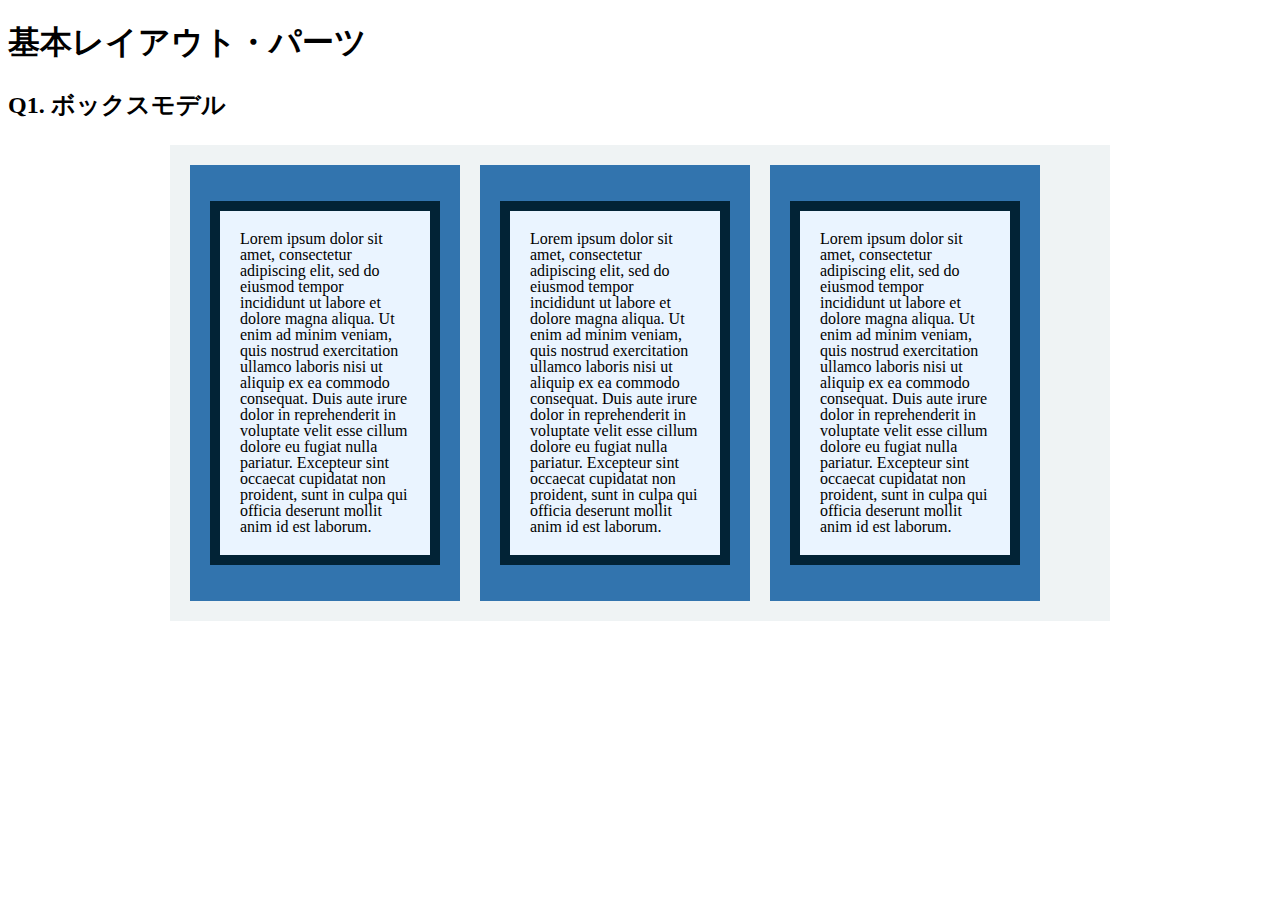
<file: layout_parts/q1/index.html>
<!DOCTYPE html>
<html>
  <head>
    <meta charset="utf-8">
    <meta http-equiv="X-UA-Compatible" content="IE=edge">
    <meta name="viewport" content="width=device-width, initial-scale=1.0, maximum-scale=1.0, user-scalable=no">
    <meta name="format-detection" content="telephone=no">
    <title>基本レイアウト・パーツ</title>
    <link rel="stylesheet" href="http://gizumo-inc.github.io/sample/front-lesson/layout_parts_new/assets/css/reset.css">
    <link rel="stylesheet" href="http://gizumo-inc.github.io/sample/front-lesson/layout_parts_new/assets/css/base.css">
    <link rel="stylesheet" href="css/style.css">
  </head>
  <body>
    <div class="wrapper">
      <h1 class="title">基本レイアウト・パーツ</h1>
      <h2 class="headline">
        <p class="headline__text">Q1. ボックスモデル</p>
      </h2>
      <div class="box">
        <!-- 回答はクラスq1の要素の中に書いてね -->
        <!-- すでについてるクラスにはstyleを指定しない。styleをつける場合は自分で新たにクラスをつけること -->
        <div class="q1 main_box clearfix">
          <div class="inner_box">
            <p class="inner_txt">Lorem ipsum dolor sit amet, consectetur adipiscing elit, sed do eiusmod tempor incididunt ut labore et dolore magna aliqua. Ut enim ad minim veniam, quis nostrud exercitation ullamco laboris nisi ut aliquip ex ea commodo consequat. Duis aute irure dolor in reprehenderit in voluptate velit esse cillum dolore eu fugiat nulla pariatur. Excepteur sint occaecat cupidatat non proident, sunt in culpa qui officia deserunt mollit anim id est laborum.</p>
          </div>
          <div class="inner_box">
            <p class="inner_txt">Lorem ipsum dolor sit amet, consectetur adipiscing elit, sed do eiusmod tempor incididunt ut labore et dolore magna aliqua. Ut enim ad minim veniam, quis nostrud exercitation ullamco laboris nisi ut aliquip ex ea commodo consequat. Duis aute irure dolor in reprehenderit in voluptate velit esse cillum dolore eu fugiat nulla pariatur. Excepteur sint occaecat cupidatat non proident, sunt in culpa qui officia deserunt mollit anim id est laborum.</p>
          </div>
          <div class="inner_box">
            <p class="inner_txt">Lorem ipsum dolor sit amet, consectetur adipiscing elit, sed do eiusmod tempor incididunt ut labore et dolore magna aliqua. Ut enim ad minim veniam, quis nostrud exercitation ullamco laboris nisi ut aliquip ex ea commodo consequat. Duis aute irure dolor in reprehenderit in voluptate velit esse cillum dolore eu fugiat nulla pariatur. Excepteur sint occaecat cupidatat non proident, sunt in culpa qui officia deserunt mollit anim id est laborum.</p>
          </div>
       　</div>
        <!-- 回答はクラスq1の要素の中に書いてね -->
    </div>
  </body>
</html>
</file>
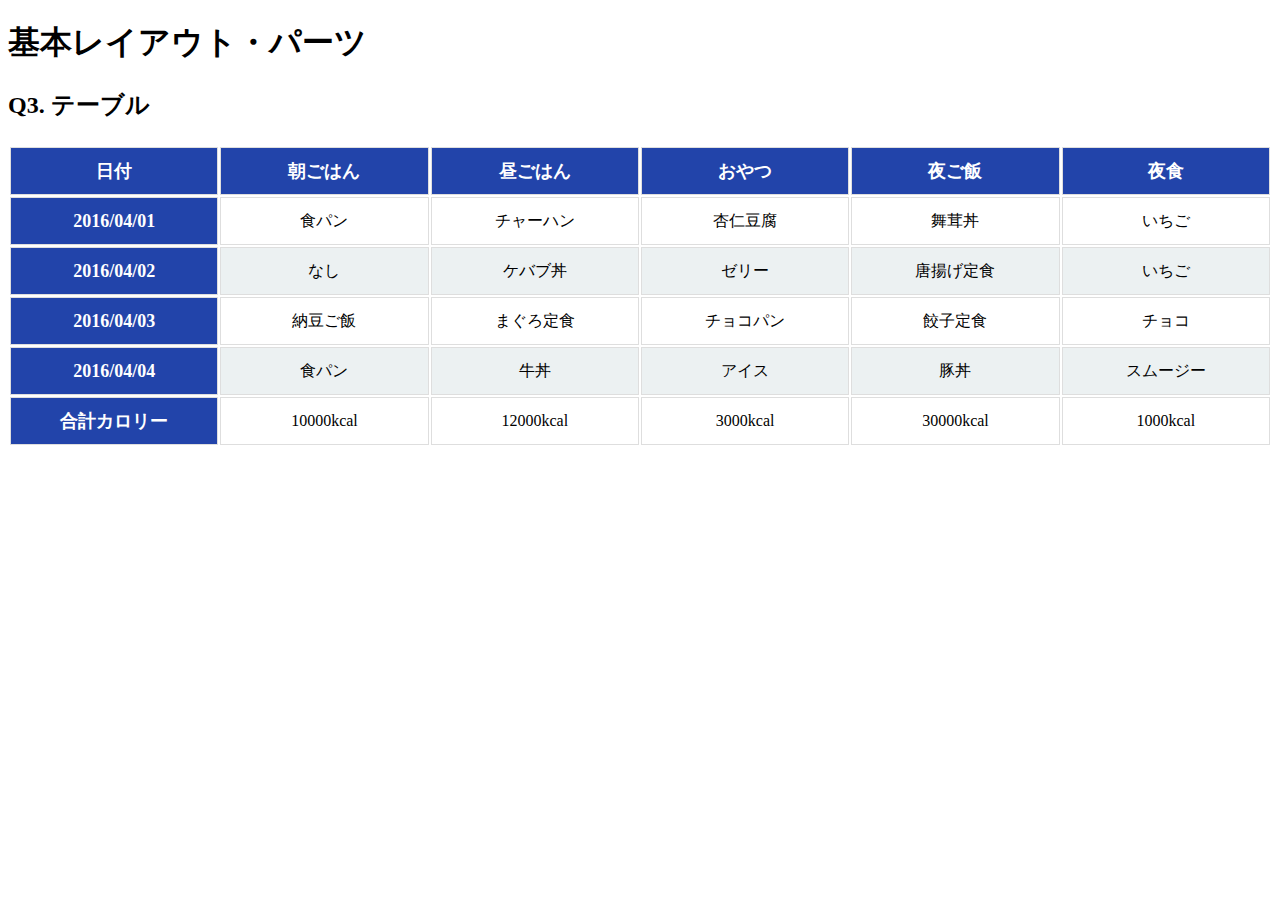
<file: layout_parts/q3/index.html>
<!DOCTYPE html>
<html>
  <head>
    <meta charset="utf-8">
    <meta http-equiv="X-UA-Compatible" content="IE=edge">
    <meta name="viewport" content="width=device-width, initial-scale=1.0, maximum-scale=1.0, user-scalable=no">
    <meta name="format-detection" content="telephone=no">
    <title>基本レイアウト・パーツ</title>
    <link rel="stylesheet" href="http://gizumo-inc.github.io/sample/front-lesson/layout_parts_new/assets/css/reset.css">
    <link rel="stylesheet" href="http://gizumo-inc.github.io/sample/front-lesson/layout_parts_new/assets/css/base.css">
    <link rel="stylesheet" href="css/style.css">
  </head>
  <body>
    <div class="wrapper">
      <h1 class="title">基本レイアウト・パーツ</h1>
      <h2 class="headline">
        <p class="headline__text">Q3. テーブル</p>
      </h2>
      <div class="box">
        <!-- 回答はクラスq3の要素の中に書いてね -->
        <!-- すでについてるクラスにはstyleを指定しない。styleをつける場合は自分で新たにクラスをつけること -->
        <div class="q3">
          <table class="main_table">
            <thead>
              <tr>
                <th>日付</th>
                <th>朝ごはん</th>
                <th>昼ごはん</th>
                <th>おやつ</th>
                <th>夜ご飯</th>
                <th>夜食</th>
              </tr>
            </thead>
            <tbody>
              <tr>
                <th>2016/04/01</th>
                <td>食パン</td>
                <td>チャーハン</td>
                <td>杏仁豆腐</td>
                <td>舞茸丼</td>
                <td>いちご</td>
              </tr>
              <tr>
                <th>2016/04/02</th>
                <td>なし</td>
                <td>ケバブ丼</td>
                <td>ゼリー</td>
                <td>唐揚げ定食</td>
                <td>いちご</td>
              </tr>
              <tr>
                <th>2016/04/03</th>
                <td>納豆ご飯</td>
                <td>まぐろ定食</td>
                <td>チョコパン</td>
                <td>餃子定食</td>
                <td>チョコ</td>
              </tr>
              <tr>
                <th>2016/04/04</th>
                <td>食パン</td>
                <td>牛丼</td>
                <td>アイス</td>
                <td>豚丼</td>
                <td>スムージー</td>
              </tr>
              <tr>
                <th>合計カロリー</th>
                <td>10000kcal</td>
                <td>12000kcal</td>
                <td>3000kcal</td>
                <td>30000kcal</td>
                <td>1000kcal</td>
              </tr>
            </tbody>
           </table>
        </div>
        <!-- 回答はクラスq3の要素の中に書いてね -->
      </div>
    </div>
  </body>
</html>
</file>
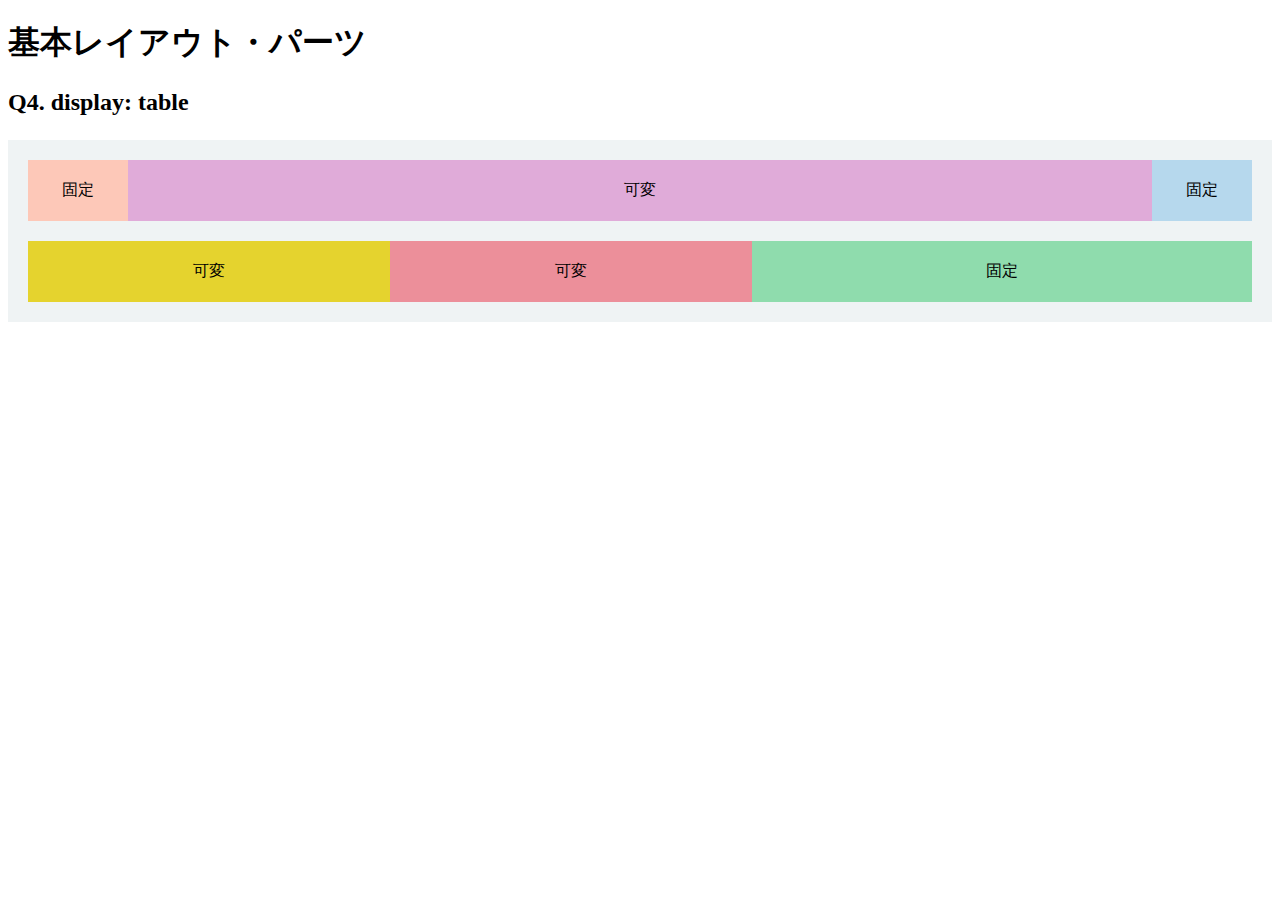
<file: layout_parts/q4/index.html>
<!DOCTYPE html>
<html>
  <head>
    <meta charset="utf-8">
    <meta http-equiv="X-UA-Compatible" content="IE=edge">
    <meta name="viewport" content="width=device-width, initial-scale=1.0, maximum-scale=1.0, user-scalable=no">
    <meta name="format-detection" content="telephone=no">
    <title>基本レイアウト・パーツ</title>
    <link rel="stylesheet" href="http://gizumo-inc.github.io/sample/front-lesson/layout_parts_new/assets/css/reset.css">
    <link rel="stylesheet" href="http://gizumo-inc.github.io/sample/front-lesson/layout_parts_new/assets/css/base.css">
    <link rel="stylesheet" href="css/style.css">
  </head>
  <body>
    <div class="wrapper">
      <h1 class="title">基本レイアウト・パーツ</h1>
      <h2 class="headline">
        <p class="headline__text">Q4. display: table</p>
      </h2>
      <div class="box">
        <!-- 回答はクラスq4の要素の中に書いてね -->
        <!-- すでについてるクラスにはstyleを指定しない。styleをつける場合は自分で新たにクラスをつけること -->
        <!-- 新たにタグは追加しなくてもできます。 -->
        <div class="q4 main_box">
          <div class="main_bar">
            <div class="bar_box pink">固定</div>
            <div class="bar_box purple">可変</div>
            <div class="bar_box blue">固定</div>
          </div>
          <div class="main_bar">
            <div class="bar_box yellow">可変</div>
            <div class="bar_box red">可変</div>
            <div class="bar_box green">固定</div>
          </div>
        </div>
        <!-- 回答はクラスq4の要素の中に書いてね -->
      </div>
    </div>
  </body>
</html>
</file>
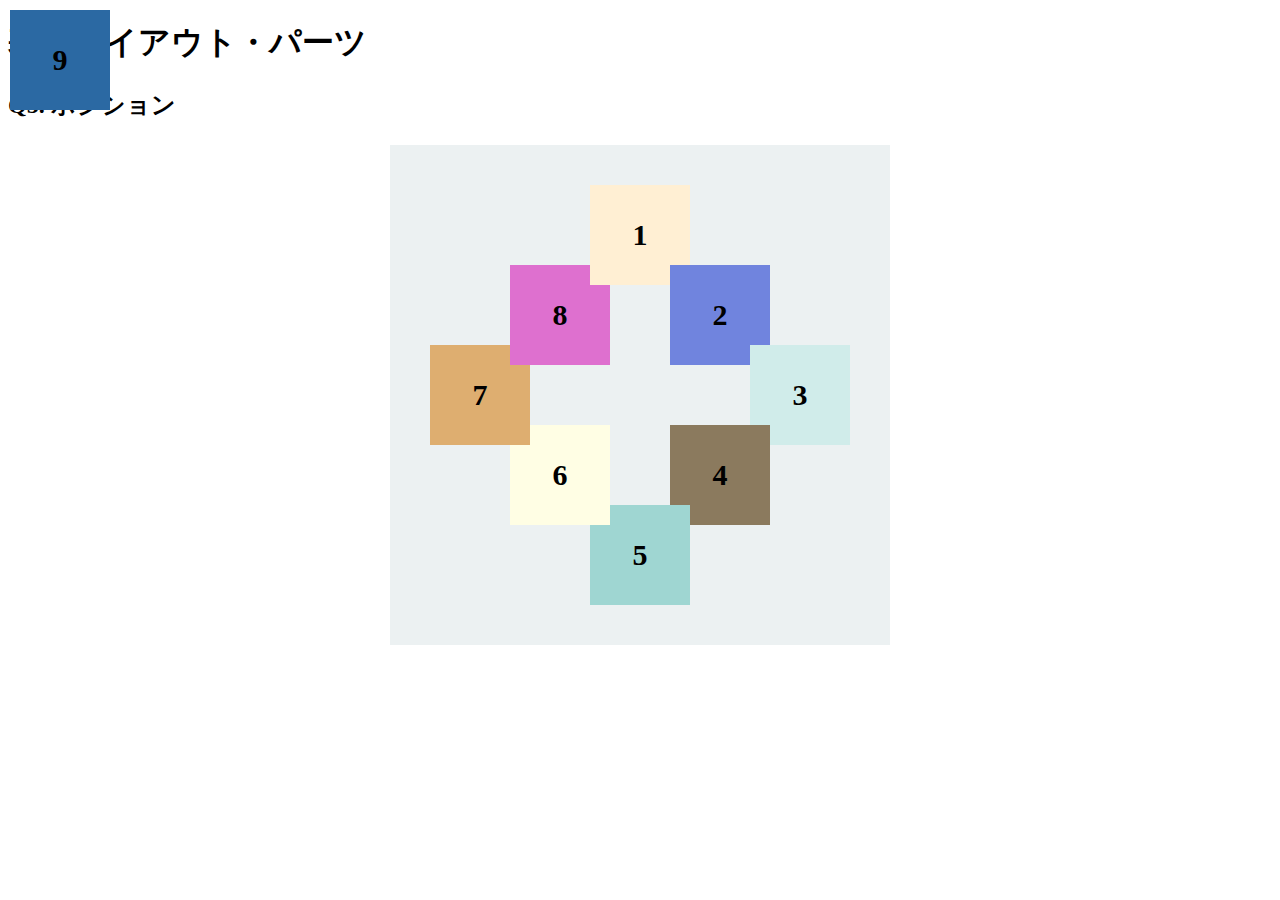
<file: layout_parts/q5/index.html>
<!DOCTYPE html>
<html>
  <head>
    <meta charset="utf-8">
    <meta http-equiv="X-UA-Compatible" content="IE=edge">
    <meta name="viewport" content="width=device-width, initial-scale=1.0, maximum-scale=1.0, user-scalable=no">
    <meta name="format-detection" content="telephone=no">
    <title>基本レイアウト・パーツ</title>
    <link rel="stylesheet" href="http://gizumo-inc.github.io/sample/front-lesson/layout_parts_new/assets/css/reset.css">
    <link rel="stylesheet" href="http://gizumo-inc.github.io/sample/front-lesson/layout_parts_new/assets/css/base.css">
    <link rel="stylesheet" href="css/style.css">
  </head>
  <body>
    <div class="wrapper">
      <h1 class="title">基本レイアウト・パーツ</h1>
      <h2 class="headline">
        <p class="headline__text">Q5. ポジション</p>
      </h2>
      <div class="box">
        <!-- 回答はクラスq5の要素の中に書いてね -->
        <!-- すでについてるクラスにはstyleを指定しない。styleをつける場合は自分で新たにクラスをつけること -->
        <!-- 新たにタグは追加しなくてもできます。 -->
        <div class="q5">
          <div class="main_box">
            <div class="square left_top">8</div>
            <div class="square bottom">5</div>
            <div class="square top">1</div>
            <div class="square left">7</div>
            <div class="square right_bottom">4</div>
            <div class="square left_bottom">6</div>
            <div class="square right_top">2</div>
            <div class="square right">3</div>
          </div>
            <div class="square top_box">9</div>
        </div>
        <!-- 回答はクラスq5の要素の中に書いてね -->
      </div>
    </div>
  </body>
</html>
</file>
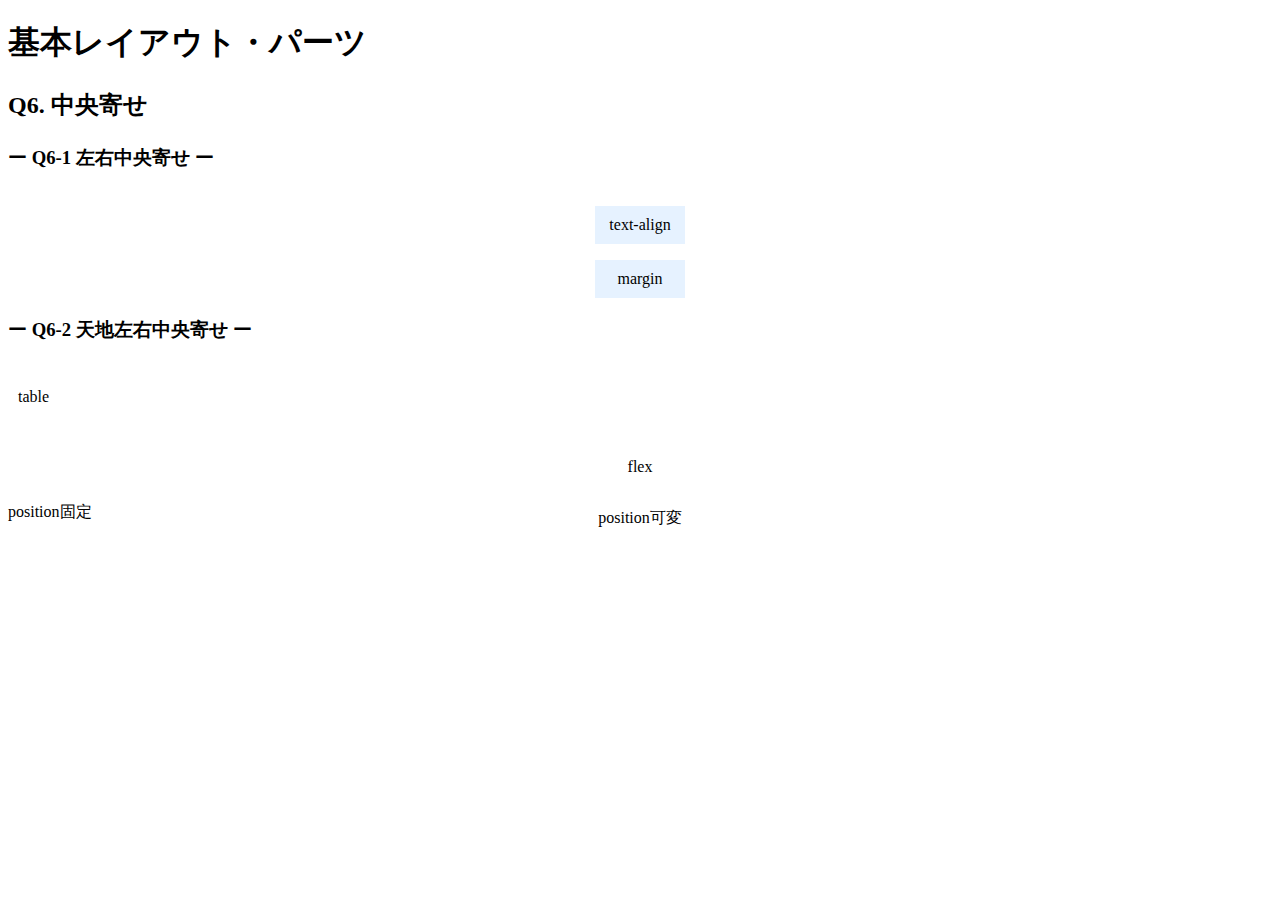
<file: layout_parts/q6/index.html>
<!DOCTYPE html>
<html>
  <head>
    <meta charset="utf-8">
    <meta http-equiv="X-UA-Compatible" content="IE=edge">
    <meta name="viewport" content="width=device-width, initial-scale=1.0, maximum-scale=1.0, user-scalable=no">
    <meta name="format-detection" content="telephone=no">
    <title>基本レイアウト・パーツ</title>
    <link rel="stylesheet" href="http://gizumo-inc.github.io/sample/front-lesson/layout_parts_new/assets/css/reset.css">
    <link rel="stylesheet" href="http://gizumo-inc.github.io/sample/front-lesson/layout_parts_new/assets/css/base.css">
    <link rel="stylesheet" href="css/style.css">
  </head>
  <body>
    <div class="wrapper">
      <h1 class="title">基本レイアウト・パーツ</h1>
      <h2 class="headline">
        <p class="headline__text">Q6. 中央寄せ</p>
      </h2>
      <div class="box">
        <div class="box__inner">
          <h3 class="box__headline">
            <p class="box__headline__text">ー Q6-1 左右中央寄せ ー</p>
          </h3>
          <div class="q6 q6--horizontal">
            <!-- Q6-1の回答はここに書いてね -->
            <!-- 新たにタグは追加しなくてもできます。 -->
            <div class="q6__box">
              <div class="left_box">
                <p class="left_txt">text-align</p>
              </div>
            </div>
            <!-- Q6-1の回答はここに書いてね -->

            <!-- Q6-1の回答はここに書いてね -->
            <!-- 新たにタグは追加しなくてもできます。 -->
            <div class="q6__box">
              <p class="right_txt">margin</p>
            </div>
            <!-- Q6-1の回答はここに書いてね -->
          </div>
        </div>

        <div class="box__inner">
          <h3 class="box__headline">
            <p class="box__headline__text">ー Q6-2 天地左右中央寄せ ー</p>
          </h3>
          <!-- Q6-2の回答はここに書いてね -->
          <!-- すでについてるクラスにはstyleを指定しない。styleをつける場合は自分で新たにクラスをつけること -->
          <!-- 新たにタグは追加しなくてもできます。 -->
          <div class="q6 q6--around table_wrapper">
            <div class="table_box">
              <p class="table_txt">table</p>
            </div>
          </div>
          <!-- Q6-2の回答はここに書いてね -->

          <!-- Q6-2の回答はここに書いてね -->
          <!-- すでについてるクラスにはstyleを指定しない。styleをつける場合は自分で新たにクラスをつけること -->
          <!-- 新たにタグは追加しなくてもできます。 -->
          <div class="q6 q6--around flex_wrapper">
            <p class="flex_txt">flex</p>
          </div>
          <!-- Q6-2の回答はここに書いてね -->

          <div class="q6 q6--position">
            <!-- Q6-2の回答はここに書いてね -->
            <!-- すでについてるクラスにはstyleを指定しない。styleをつける場合は自分で新たにクラスをつけること -->
            <!-- 新たにタグは追加しなくてもできます。 -->
            <div class="q6__box is-stable position_wrapper">
              <p class="q6__box__inner position_txt">position固定</p>
            </div>
            <!-- Q6-2の回答はここに書いてね -->

            <!-- Q6-2の回答はここに書いてね -->
            <!-- すでについてるクラスにはstyleを指定しない。styleをつける場合は自分で新たにクラスをつけること -->
            <!-- 新たにタグは追加しなくてもできます。 -->
            <div class="q6__box is-flexible flex_wrapper">
              <p class="q6__box__inner position_flex_txt">position可変</p>
            </div>
            <!-- Q6-2の回答はここに書いてね -->
          </div>
        </div>
      </div>
    </div>
  </body>
</html>
</file>
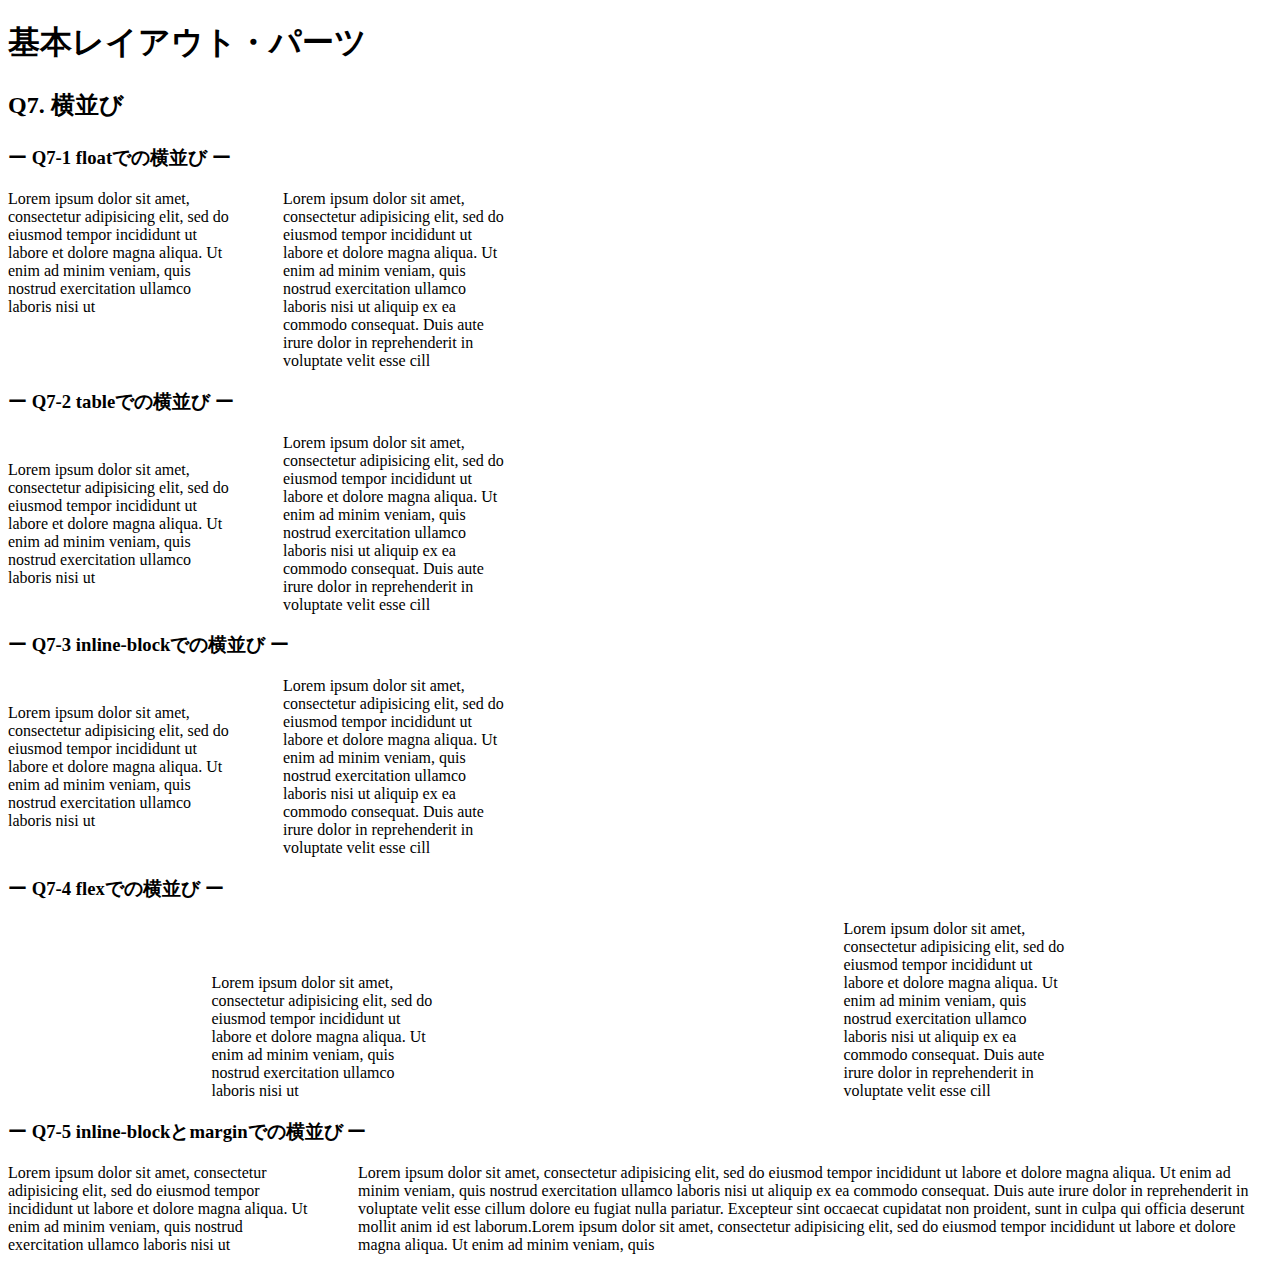
<file: layout_parts/q7/index.html>
<!DOCTYPE html>
<html>
  <head>
    <meta charset="utf-8">
    <meta http-equiv="X-UA-Compatible" content="IE=edge">
    <meta name="viewport" content="width=device-width, initial-scale=1.0, maximum-scale=1.0, user-scalable=no">
    <meta name="format-detection" content="telephone=no">
    <title>基本レイアウト・パーツ</title>
    <link rel="stylesheet" href="http://gizumo-inc.github.io/sample/front-lesson/layout_parts_new/assets/css/reset.css">
    <link rel="stylesheet" href="http://gizumo-inc.github.io/sample/front-lesson/layout_parts_new/assets/css/base.css">
    <link rel="stylesheet" href="css/style.css">
  </head>
  <body>
    <div class="wrapper">
      <h1 class="title">基本レイアウト・パーツ</h1>
      <h2 class="headline">
        <p class="headline__text">Q7. 横並び</p>
      </h2>
      <div class="box">
        <div class="box__inner">
          <h3 class="box__headline">
            <p class="box__headline__text">ー Q7-1 floatでの横並び ー</p>
          </h3>
          <!-- Q7の回答はここに書いてね -->
          <!-- すでについてるクラスにはstyleを指定しない。styleをつける場合は自分で新たにクラスをつけること -->
          <!-- 新たにタグは追加しなくてもできます。 -->
          <div class="q7 q7--float">
            <div class="q7__inner clearfix">
              <div class="q7__box common_box float_box">
                Lorem ipsum dolor sit amet, consectetur adipisicing elit, sed do eiusmod tempor incididunt ut labore et dolore magna aliqua. Ut enim ad minim veniam, quis nostrud exercitation ullamco laboris nisi ut
              </div>
              <div class="q7__box common_box float_box">
                Lorem ipsum dolor sit amet, consectetur adipisicing elit, sed do eiusmod tempor incididunt ut labore et dolore magna aliqua. Ut enim ad minim veniam, quis nostrud exercitation ullamco laboris nisi ut aliquip ex ea commodo consequat. Duis aute irure dolor in reprehenderit in voluptate velit esse cill
              </div>
            </div>
          </div>
          <!-- Q7の回答はここに書いてね -->
        </div>

        <div class="box__inner">
          <h3 class="box__headline">
            <p class="box__headline__text">ー Q7-2 tableでの横並び ー</p>
          </h3>
          <!-- Q7の回答はここに書いてね -->
          <!-- すでについてるクラスにはstyleを指定しない。styleをつける場合は自分で新たにクラスをつけること -->
          <!-- 新たにタグは追加しなくてもできます。 -->
          <div class="q7 q7--table">
            <div class="q7__inner table_inner">
              <div class="q7__box table_box">
                <div class="q7__box__text common_box">Lorem ipsum dolor sit amet, consectetur adipisicing elit, sed do eiusmod tempor incididunt ut labore et dolore magna aliqua. Ut enim ad minim veniam, quis nostrud exercitation ullamco laboris nisi ut</div>
              </div>
              <div class="q7__box table_box">
                <div class="q7__box__text common_box">Lorem ipsum dolor sit amet, consectetur adipisicing elit, sed do eiusmod tempor incididunt ut labore et dolore magna aliqua. Ut enim ad minim veniam, quis nostrud exercitation ullamco laboris nisi ut aliquip ex ea commodo consequat. Duis aute irure dolor in reprehenderit in voluptate velit esse cill
                </div>
              </div>
            </div>
          </div>
          <!-- Q7の回答はここに書いてね -->
        </div>

        <div class="box__inner">
          <h3 class="box__headline">
            <p class="box__headline__text">ー Q7-3 inline-blockでの横並び ー</p>
          </h3>
          <!-- Q7の回答はここに書いてね -->
          <!-- すでについてるクラスにはstyleを指定しない。styleをつける場合は自分で新たにクラスをつけること -->
          <!-- 新たにタグは追加しなくてもできます。 -->
          <div class="q7 q7--inlineblock">
            <div class="q7__inner kill_space">
              <div class="q7__box common_box inline_box">
                Lorem ipsum dolor sit amet, consectetur adipisicing elit, sed do eiusmod tempor incididunt ut labore et dolore magna aliqua. Ut enim ad minim veniam, quis nostrud exercitation ullamco laboris nisi ut
              </div>
              <div class="q7__box common_box inline_box">
                Lorem ipsum dolor sit amet, consectetur adipisicing elit, sed do eiusmod tempor incididunt ut labore et dolore magna aliqua. Ut enim ad minim veniam, quis nostrud exercitation ullamco laboris nisi ut aliquip ex ea commodo consequat. Duis aute irure dolor in reprehenderit in voluptate velit esse cill
              </div>
            </div>
          </div>
          <!-- Q7の回答はここに書いてね -->
        </div>

        <div class="box__inner">
          <h3 class="box__headline">
            <p class="box__headline__text">ー Q7-4 flexでの横並び ー</p>
          </h3>
          <!-- Q7の回答はここに書いてね -->
          <!-- すでについてるクラスにはstyleを指定しない。styleをつける場合は自分で新たにクラスをつけること -->
          <!-- 新たにタグは追加しなくてもできます。 -->
          <div class="q7 q7--flex">
            <div class="q7__inner flex_wrapper">
              <div class="q7__box common_box flex_box">
                Lorem ipsum dolor sit amet, consectetur adipisicing elit, sed do eiusmod tempor incididunt ut labore et dolore magna aliqua. Ut enim ad minim veniam, quis nostrud exercitation ullamco laboris nisi ut
              </div>
              <div class="q7__box common_box flex_box">
                Lorem ipsum dolor sit amet, consectetur adipisicing elit, sed do eiusmod tempor incididunt ut labore et dolore magna aliqua. Ut enim ad minim veniam, quis nostrud exercitation ullamco laboris nisi ut aliquip ex ea commodo consequat. Duis aute irure dolor in reprehenderit in voluptate velit esse cill
              </div>
            </div>
          </div>
          <!-- Q7の回答はここに書いてね -->
        </div>

        <div class="box__inner">
          <h3 class="box__headline">
            <p class="box__headline__text">ー Q7-5 inline-blockとmarginでの横並び ー</p>
          </h3>
          <!-- Q7の回答はここに書いてね -->
          <!-- すでについてるクラスにはstyleを指定しない。styleをつける場合は自分で新たにクラスをつけること -->
          <!-- 新たにタグは追加しなくてもできます。 -->
          <div class="q7 q7--margin">
            <div class="q7__inner is-full kill_space">
              <div class="q7__box common_box fixed_box">
                <div class="q7__box__text box_txt">
                  Lorem ipsum dolor sit amet, consectetur adipisicing elit, sed do eiusmod tempor incididunt ut labore et dolore magna aliqua. Ut enim ad minim veniam, quis nostrud exercitation ullamco laboris nisi ut
                </div>
              </div>
              <div class="q7__box common_box last_flex_box">
                <div class="q7__box__text box_txt">
                  Lorem ipsum dolor sit amet, consectetur adipisicing elit, sed do eiusmod tempor incididunt ut labore et dolore magna aliqua. Ut enim ad minim veniam, quis nostrud exercitation ullamco laboris nisi ut aliquip ex ea commodo consequat. Duis aute irure dolor in reprehenderit in voluptate velit esse cillum dolore eu fugiat nulla pariatur. Excepteur sint occaecat cupidatat non proident, sunt in culpa qui officia deserunt mollit anim id est laborum.Lorem ipsum dolor sit amet, consectetur adipisicing elit, sed do eiusmod tempor incididunt ut labore et dolore magna aliqua. Ut enim ad minim veniam, quis
                </div>
              </div>
            </div>
          </div>
          <!-- Q7の回答はここに書いてね -->
        </div>
      </div>
    </div>
  </body>
</html>
</file>
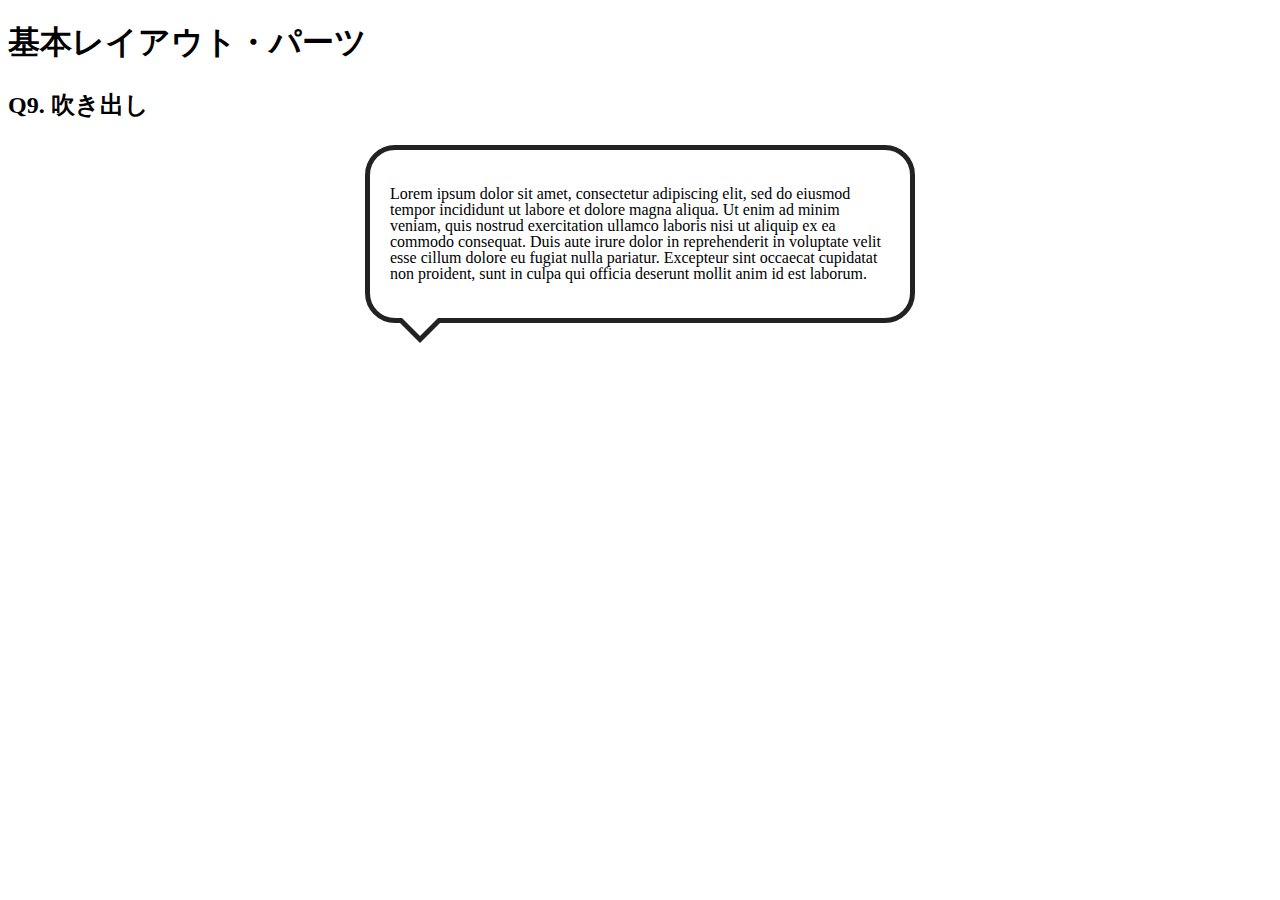
<file: layout_parts/q9/index.html>
<!DOCTYPE html>
<html>
  <head>
    <meta charset="utf-8">
    <meta http-equiv="X-UA-Compatible" content="IE=edge">
    <meta name="viewport" content="width=device-width, initial-scale=1.0, maximum-scale=1.0, user-scalable=no">
    <meta name="format-detection" content="telephone=no">
    <title>基本レイアウト・パーツ</title>
    <link rel="stylesheet" href="http://gizumo-inc.github.io/sample/front-lesson/layout_parts_new/assets/css/reset.css">
    <link rel="stylesheet" href="http://gizumo-inc.github.io/sample/front-lesson/layout_parts_new/assets/css/base.css">
    <link rel="stylesheet" href="css/style.css">
  </head>
  <body>
    <div class="wrapper">
      <h1 class="title">基本レイアウト・パーツ</h1>
      <h2 class="headline">
        <p class="headline__text">Q9. 吹き出し</p>
      </h2>
      <div class="box">
        <!-- 回答はクラスq9の要素の中に書いてね -->
        <!-- すでについてるクラスにはstyleを指定しない。styleをつける場合は自分で新たにクラスをつけること -->
        <div class="q9 main_box">
          <p class="main_txt">Lorem ipsum dolor sit amet, consectetur adipiscing elit, sed do eiusmod tempor incididunt ut labore et dolore magna aliqua. Ut enim ad minim veniam, quis nostrud exercitation ullamco laboris nisi ut aliquip ex ea commodo consequat. Duis aute irure dolor in reprehenderit in voluptate velit esse cillum dolore eu fugiat nulla pariatur. Excepteur sint occaecat cupidatat non proident, sunt in culpa qui officia deserunt mollit anim id est laborum.</p>
        </div>
        <!-- 回答はクラスq9の要素の中に書いてね -->
      </div>
    </div>
  </body>
</html>
</file>
<file: layout_parts/q1/css/style.css>
@charset "UTF-8";

/* 回答はここに書いてね */
.main_box {
	width: 940px;
	margin: 0 auto;
	padding: 20px;
	background-color: #eff3f4;
	box-sizing: border-box;
}

.clearfix:after {
	display: block;
	content: "";
	clear: both;
}

.inner_box {
	float: left;
	margin-left: 20px;
	padding: 20px;
	width: 270px;
	box-sizing: border-box;
	background-color:  #3274ae;
}

.inner_box:first-child {
	margin-left: 0;
}

.inner_txt {
	padding: 20px;
	font-size: 16px;
	line-height: 16px;
	border: 10px solid #022336;
	background-color: #eaf4ff;
}
/* 回答はここに書いてね */
</file>
<file: layout_parts/q3/css/style.css>
@charset "UTF-8";

/* 回答はここに書いてね */
.main_table {
	text-align: center;
	width: 100%;
	table-layout: fixed;
	margin: 0 auto;
}

.main_table tr, .main_table th, .main_table td {
	padding: 10px;
	border: 1px solid #dedede;
}

.main_table th {
	font-size: 18px;
	line-height: 26px;
	color: #ffffff;
	background-color: #2244aa;
}

.main_table tr:nth-child(even) {
	background-color: #ecf1f2;
}

.main_table tbody tr:last-child {
	border-top: 2px dashed #000;
}
/* 回答はここに書いてね */
</file>
<file: layout_parts/q4/css/style.css>
@charset "UTF-8";

/* 回答はここに書いてね */
.main_box {
	text-align: center;
	padding: 20px;
	background-color: #eff3f4;
}

.main_bar {
	width: 100%;
	display: table;
	margin-top: 20px;
}
.main_bar:first-child {
	margin-top: 0;
}

.bar_box {
	padding: 20px 0;
	display: table-cell;
}

.pink {
	background-color: #fdc8b8;
	width: 100px;
}

.purple {
	background-color: #e0abd9;
}

.blue {
	background-color: #b6d8ed;
	width: 100px;
}

.yellow {
	background-color: #e5d32e;
}

.red {
	background-color: #ec8f9a;
}

.green {
	background-color: #8fdcad;
	width: 500px;
}
/* 回答はここに書いてね */
</file>
<file: layout_parts/q5/css/style.css>
@charset "UTF-8";

/* 回答はここに書いてね */
.main_box {
  width: 500px;
  height: 500px;
  margin: 0 auto;
  position: relative;
  background-color: #ecf1f2;
}

.square {
  position: absolute;
  height: 100px;
  width: 100px;
  font-size: 30px;
  font-weight: bold;
  line-height: 100px;
  text-align: center;
}

.top_box {
  position: fixed;
  top: 10px;
  left: 10px;
  background-color: #2b69a3;
}

.top {
  top: 40px;
  left: 200px;
  z-index: 1;
  background-color: #ffefd3;
}

.right_top {
  top: 120px;
  left: 280px;
  z-index: 2;
  background-color: #7084de
}

.left_top {
  top: 120px;
  right: 280px;
  z-index: 8;
  background-color: #de70cf;
}

.left_top:after {
  position: absolute;
  top: 0;
  right: 0;
  width: 20px;
  height: 20px;
  content: "";
  background-color: #ffefd3;
}

.right {
    top: 200px;
    left: 360px;
    z-index: 3;
    background-color: #d0ecea;
}
.left {
  top: 200px;
  right: 360px;
  z-index: 7;
  background-color: #deae70;
}

.right_bottom {
  bottom: 120px;
  left: 280px;
  z-index: 4;
  background-color: #8b7a5e;
}

.left_bottom {
  bottom: 120px;
  right: 280px;
  z-index: 6;
  background-color: #fffee4;
}

.bottom {
  bottom: 40px;
  left: 200px;
  z-index: 5;
  background-color: #9fd6d2;
}
/* 回答はここに書いてね */
</file>
<file: layout_parts/q6/css/style.css>
@charset "UTF-8";

/* 回答はここに書いてね */
.left_box {
	text-align: center;
}

.left_txt {
	padding: 10px 0;
	width: 90px;
	display: inline-block;
	background-color: #e6f2ff;
}

.right_txt {
	margin: 0 auto;
	padding: 10px 0;
	width: 90px;
	text-align: center;
	background-color: #e6f2ff;
}

.table_wrapper {
	display: table;
}

.table_box {
	display: table-cell;
	text-align: center;
	vertical-align: middle;
}

.table_txt {
	padding: 10px;
	display: inline-block;
	background-color: #fff;
}

.flex_wrapper {
	display: flex;
	align-items: center;
	justify-content: center;
}

.flex_txt {
	padding: 10px;
	background-color: #fff;
}

.position_wrapper {
	position: relative;
}

.position_txt {
	position: absolute;
	top: 0;
	left: 0;
	right: 0;
	bottom: 0;
	margin: auto;
}

.flex_wrapper {
	position: relative;
}

.position_flex_txt {
	position: absolute;
	top: 50%;
	left: 50%;
	transform: translate(-50%, -50%);
}
/* 回答はここに書いてね */
</file>
<file: layout_parts/q7/css/style.css>
@charset "UTF-8";

/* 回答はここに書いてね */

.clearfix:after {
	display: block;
	content: "";
	clear: both;
}

.common_box {
	box-sizing: border-box;
	font-size: 16px;
	width: 225px;
}

.float_box {
	float: left;
	margin-left: 50px;
}

.float_box:first-child {
	margin-left: 0;
}

.table_inner {
	display: table;
}

.table_box {
	display: table-cell;
	vertical-align: middle;
	padding-left: 50px;
}

.table_box:first-child {
	padding-left: 0;
}

.kill_space {
	font-size: 0;
}

.inline_box {
	display: inline-block;
	vertical-align: middle;
	margin-left: 50px;
}
.inline_box:first-child {
	margin-left: 0;
}

.flex_wrapper {
	display: flex;
	justify-content: space-around;
	align-items: flex-end;
}

.fixed_box {
	width: 300px;
	display: inline-block;
}

.last_flex_box {
	display: inline-block;
	width: 100%;
	margin-left: -300px;
	padding-left: 350px;
	vertical-align: top;
}

/* 回答はここに書いてね */
</file>
<file: layout_parts/q9/css/style.css>
@charset "UTF-8";

/* 回答はここに書いてね */
.main_box {
	position: relative;
	width: 500px;
	padding: 20px;
	margin: 0 auto;
	border: 5px solid #222;
	border-radius: 30px;
}
.main_box:before {
	content: "";
	position: absolute;
	bottom: -45px;
	left: 30px;
	border: 20px solid transparent;
	border-top-color: #222;
}
.main_box:after {
	content: "";
	position: absolute;
	bottom: -38px;
	left: 30px;
	border: 20px solid transparent;
	border-top-color: #fff;
}
.main_txt {
	font-size: 16px;
	line-height: 16px;
}
/* 回答はここに書いてね */
</file>
